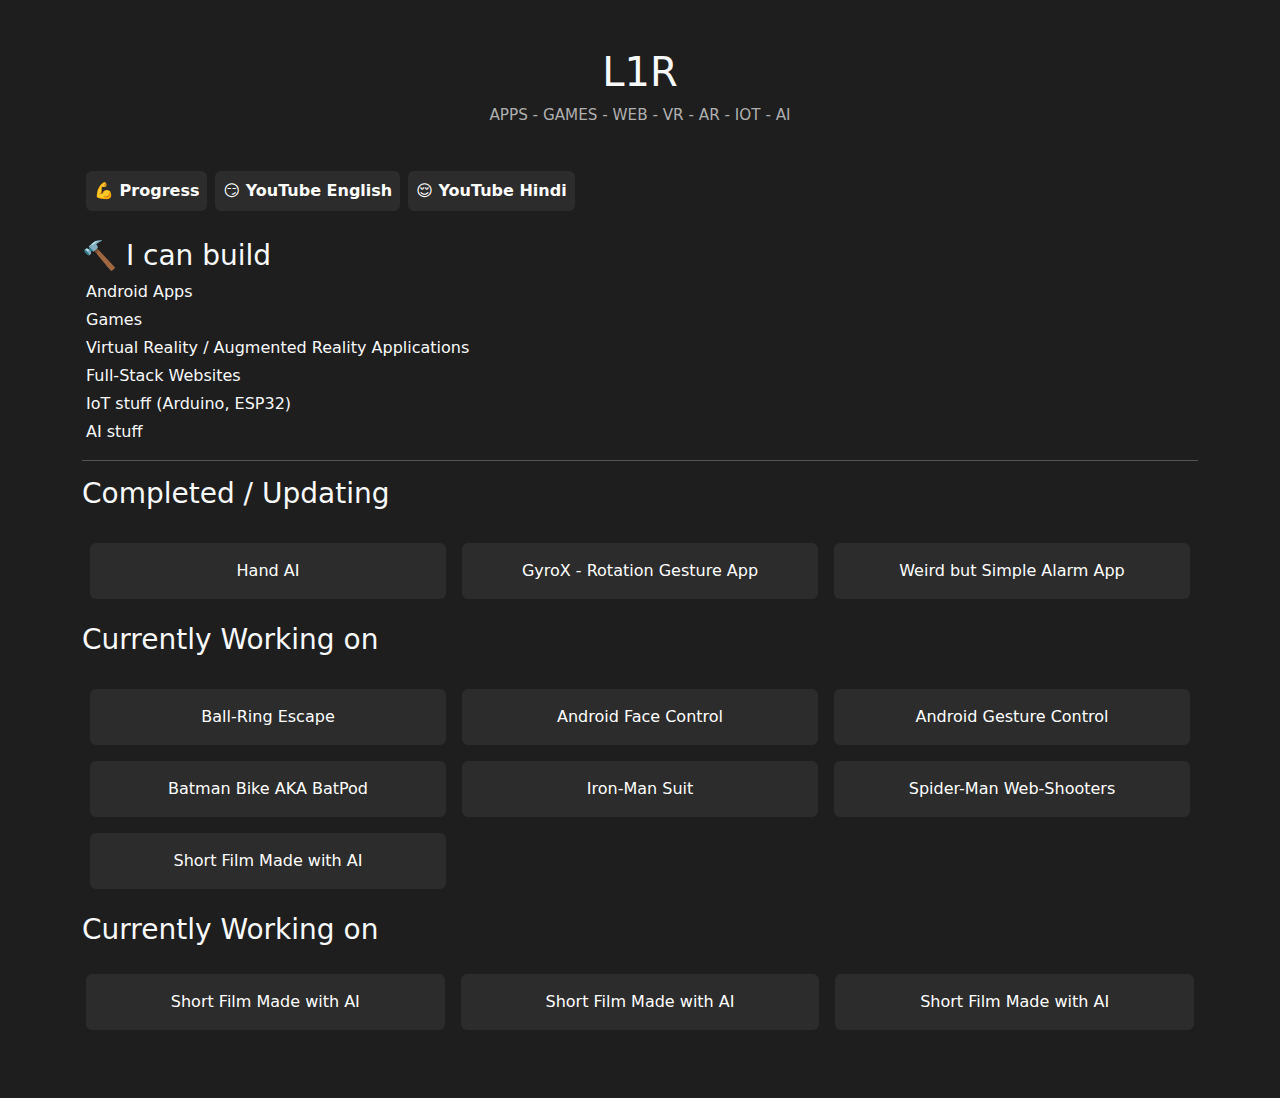
<file: index.html>
<!DOCTYPE html>
<html lang="en">
<head>
  <meta charset="UTF-8">
  <meta name="viewport" content="width=device-width, initial-scale=1">
  <title>L1R - Developer & Builder</title>
  <link href="https://cdn.jsdelivr.net/npm/bootstrap@5.3.2/dist/css/bootstrap.min.css" rel="stylesheet">
    <!-- Link to the external CSS file -->
    <link href="assets/styles.css?version=3.2" rel="stylesheet">
</head>
<body class="py-5">

  <div class="container">
    <h1>L1R</h1>
    <div class="tagline">APPS - GAMES - WEB - VR - AR - IOT - AI</div>


    <section class="mb-3">
      <div class="row g-3 mt-0 p-2">
        <b onclick="window.location.href='300';" type="button" class="card  m-1 p-2 text-center g-3 w-auto " >💪 Progress</b>
        <b onclick="window.open('https://youtube.com/@the_l1r?sub_confirmation=1', '_blank');" type="button" class="card m-1 p-2 text-center g-3 w-auto">😏 YouTube English</b>

<b onclick="window.open('https://youtube.com/@the_l1r_bhai?sub_confirmation=1', '_blank');" type="button" class="card m-1 p-2 text-center g-3 w-auto">😌 YouTube Hindi</b>

      </div>
    </section>

    <section class="mb-2 mt-2">
      <h3>🔨 I can build</h3> 
      <p class="m-1">Android Apps</p>
      <p class="m-1">Games</p>
      <p class="m-1">Virtual Reality / Augmented Reality Applications</p>
      <p class="m-1">Full-Stack Websites</p>
      <p class="m-1">IoT stuff (Arduino, ESP32)</p>
      <p class="m-1">AI stuff</p>
    </section>


    <hr class="hr" />
    <section class="mb-3">
      <h3 class="">Completed / Updating</h3>
      <div class="row g-3 mt-0 p-2">
        <div class="col-md-4" onclick="window.open('https://play.google.com/store/apps/details?id=com.rad.l1r.examples.airtouch', '_blank');"  >
          <div class="card p-3 text-center">Hand AI</div>
        </div>
        <div class="col-md-4">
          <div class="card p-3 text-center">GyroX - Rotation Gesture App</div>
        </div>
        <div class="col-md-4">
          <div class="card p-3 text-center">Weird but Simple Alarm App</div>
        </div>
      </div>
    </section>
    <section class="mb-3">
      <h3>Currently Working on</h3>
      <div class="row g-3 mt-0 p-2">
        <div class="col-md-4">
          <div class="card p-3 text-center">Ball-Ring Escape</div>
        </div>
        <div class="col-md-4">
          <div class="card p-3 text-center">Android Face Control</div>
        </div>
        <div class="col-md-4">
          <div class="card p-3 text-center">Android Gesture Control</div>
        </div>
        <div class="col-md-4">
          <div class="card p-3 text-center">Batman Bike AKA BatPod</div>
        </div>
        <div class="col-md-4">
          <div class="card p-3 text-center">Iron-Man Suit</div>
        </div>
        <div class="col-md-4">
          <div class="card p-3 text-center">Spider-Man Web-Shooters</div>
        </div>
        <div class="col-md-4">
          <div class="card p-3 text-center">Short Film Made with AI</div>
        </div>
      </div>
    </section>
    <section class="mb-3">
      <h3>Currently Working on</h3>
      <div class="row g-3 mt-0 p-1">
        <div class="col-md-4">
          <div class="card p-3 text-center">Short Film Made with AI</div>
        </div>
        <div class="col-md-4">
          <div class="card p-3 text-center">Short Film Made with AI</div>
        </div>
        <div class="col-md-4">
          <div class="card p-3 text-center">Short Film Made with AI</div>
        </div>
    </div>
    
    </section>
  </div>

  
  <script src="https://cdn.jsdelivr.net/npm/bootstrap@5.3.2/dist/js/bootstrap.bundle.min.js"></script>
</body>
</html>
</file>
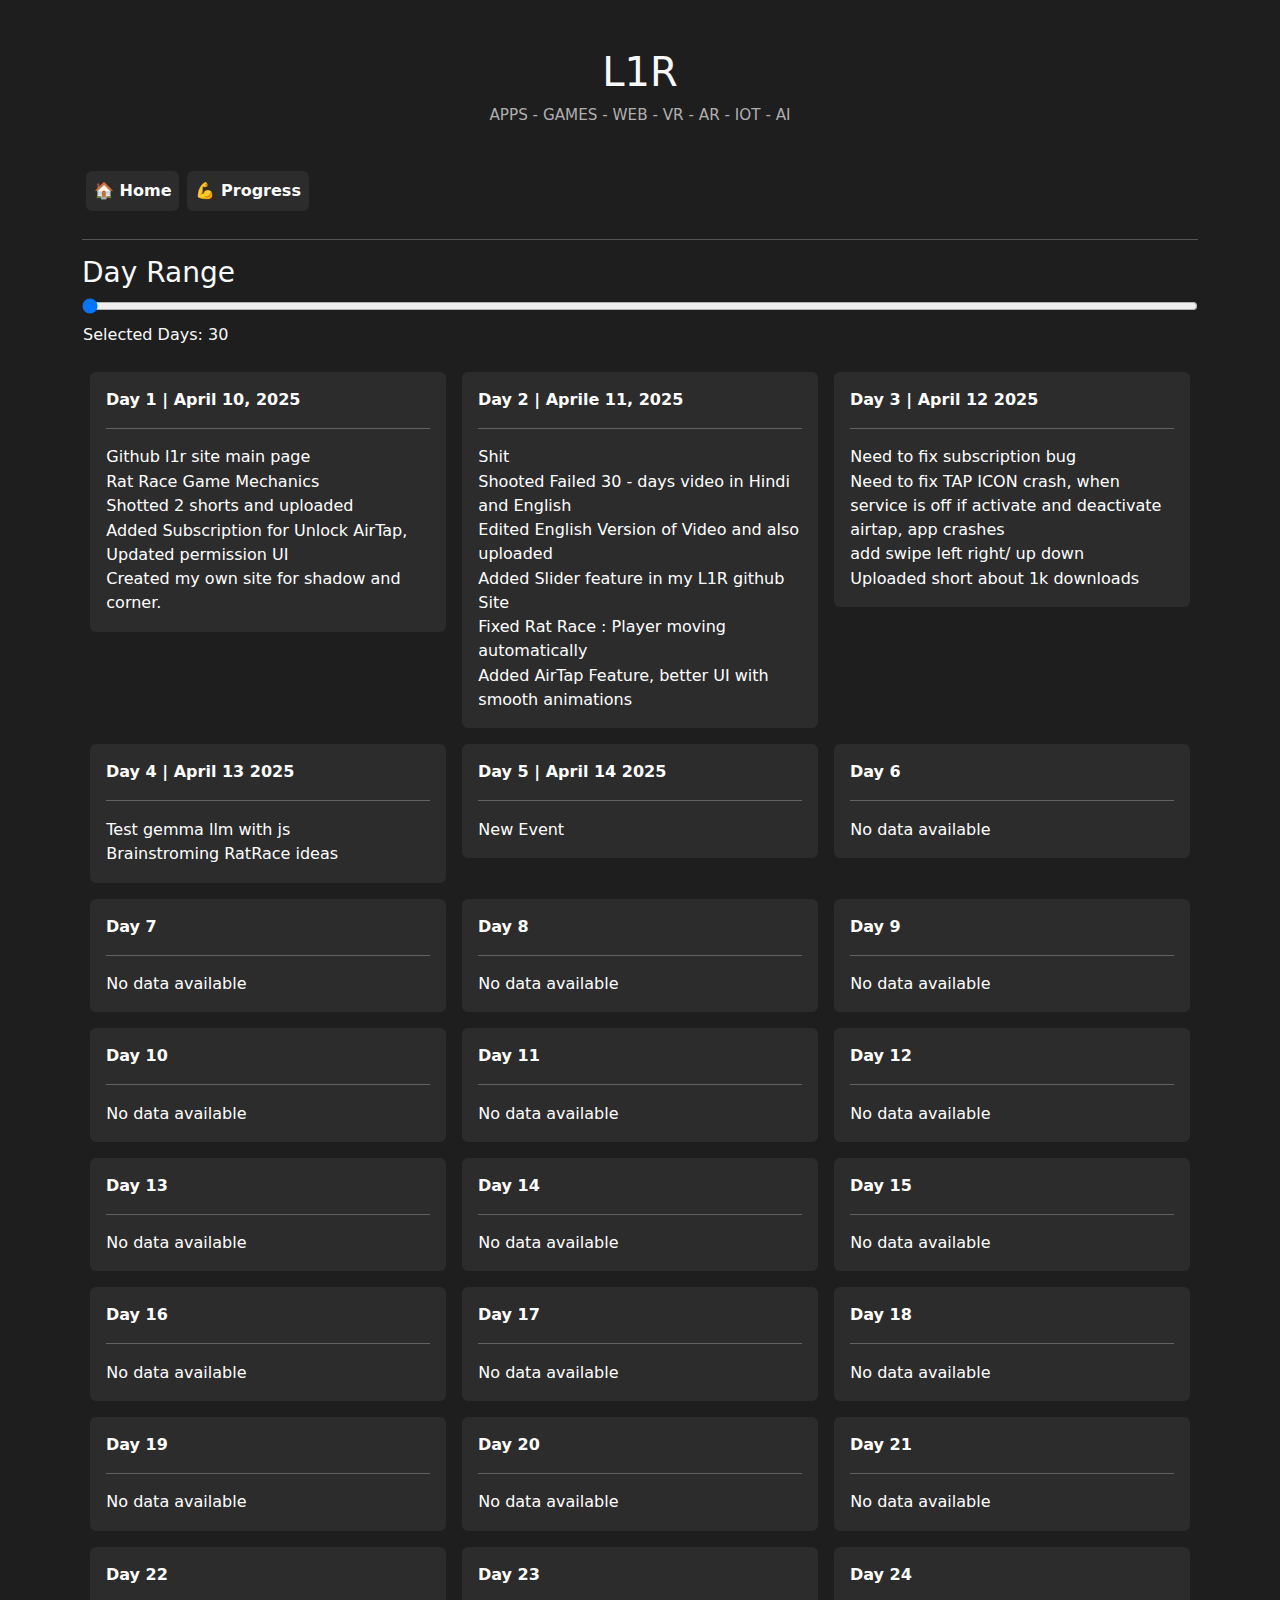
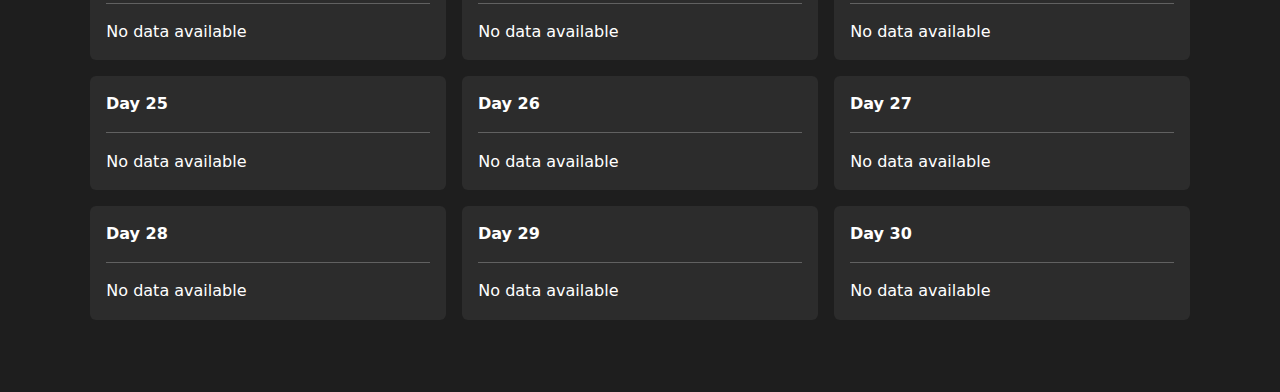
<file: 300/index.html>
<!DOCTYPE html>
<html lang="en">
<head>
  <meta charset="UTF-8">
  <meta name="viewport" content="width=device-width, initial-scale=1">
  <title>L1R - Developer & Builder</title>
  <link href="https://cdn.jsdelivr.net/npm/bootstrap@5.3.2/dist/css/bootstrap.min.css" rel="stylesheet">
    <!-- Link to the external CSS file -->
    <link href="../assets/styles.css" rel="stylesheet">
</head>
<body class="py-5">

  <div class="container">
    <h1>L1R</h1>
    <div class="tagline">APPS - GAMES - WEB - VR - AR - IOT - AI</div>


    <section class="mb-3">
      <div class="row g-3 mt-0 p-2">
        <b onclick="window.location.href='../';" type="button" class="card  m-1 p-2 text-center g-3 w-auto " >🏠 Home</b>
        <b onclick="window.location.href='300';" type="button" class="card  m-1 p-2 text-center g-3 w-auto " >💪 Progress</b>

      
      </div>
    </section>
    <hr class="hr" />

    <section class="mb-3">
        <h3>Day Range</h3>
        
        <!-- Slider for selecting the day range -->
        <input class="w-100"type="range" id="dayRange" min="30" max="300" step="30" value="30" oninput="updateSliderValue()">
        <p>Selected Days: <span id="sliderValue">30</span></p>
      
        <div class="row g-3 mt-0 p-2" id="event-container">
          <!-- Events will be dynamically added here -->
        </div>
      </section>
      
  <script src="https://cdn.jsdelivr.net/npm/bootstrap@5.3.2/dist/js/bootstrap.bundle.min.js"></script>

  </div>


  <script>
    // Update the slider value text on the page
    function updateSliderValue() {
      const slider = document.getElementById('dayRange');
      const value = slider.value;
      document.getElementById('sliderValue').textContent = value;
      loadEvents(value); // Call function to load events based on slider value
    }
  
    // Function to load events based on the day range selected
    function loadEvents(dayRange) {
      fetch('300j.json', {
      method: 'GET',
      cache: 'no-store'  // Ensures that the request doesn't use the cache and always fetches fresh data
    })  // Assuming the JSON file is in the same folder
        .then(response => response.json())  // Parse the JSON response
        .then(data => {
          const container = document.getElementById('event-container');
          container.innerHTML = ''; // Clear existing content before rendering new events
  
          // Calculate the range of days to fetch based on slider value
          const startDay = dayRange - 29;  // Subtract 29 so that we always start from the first day of the range
          const endDay = dayRange;
  
          // Loop through each day in the selected range
          for (let i = startDay; i <= endDay; i++) {
            const dayData = data.find(day => day.day === i);
  
            const col = document.createElement('div');
            col.classList.add('col-md-4');
  
            const card = document.createElement('div');
            card.classList.add('card', 'p-3', 'text-start');
  
            // If day data exists, display it; otherwise, display a placeholder
            if (dayData) {
              card.innerHTML = `
                <b>Day ${dayData.day} | ${dayData.date}</b>
                <hr>
                ${dayData.events.map(event => `<p>${event}</p>`).join('')}
              `;
            } else {
              card.innerHTML = `
                <b>Day ${i}</b>
                <hr>
                <p>No data available</p>
              `;
            }
  
            col.appendChild(card);
            container.appendChild(col);
          }
        })
        .catch(error => {
          console.error('Error loading JSON:', error);
        });
    }
  
    // Initial load of events (set to Day 1 - 30 by default)
    window.onload = () => {
      loadEvents(30); // Default to the first range (1 to 30)
    };
  </script>
  
  
</body>
</html>
</file>
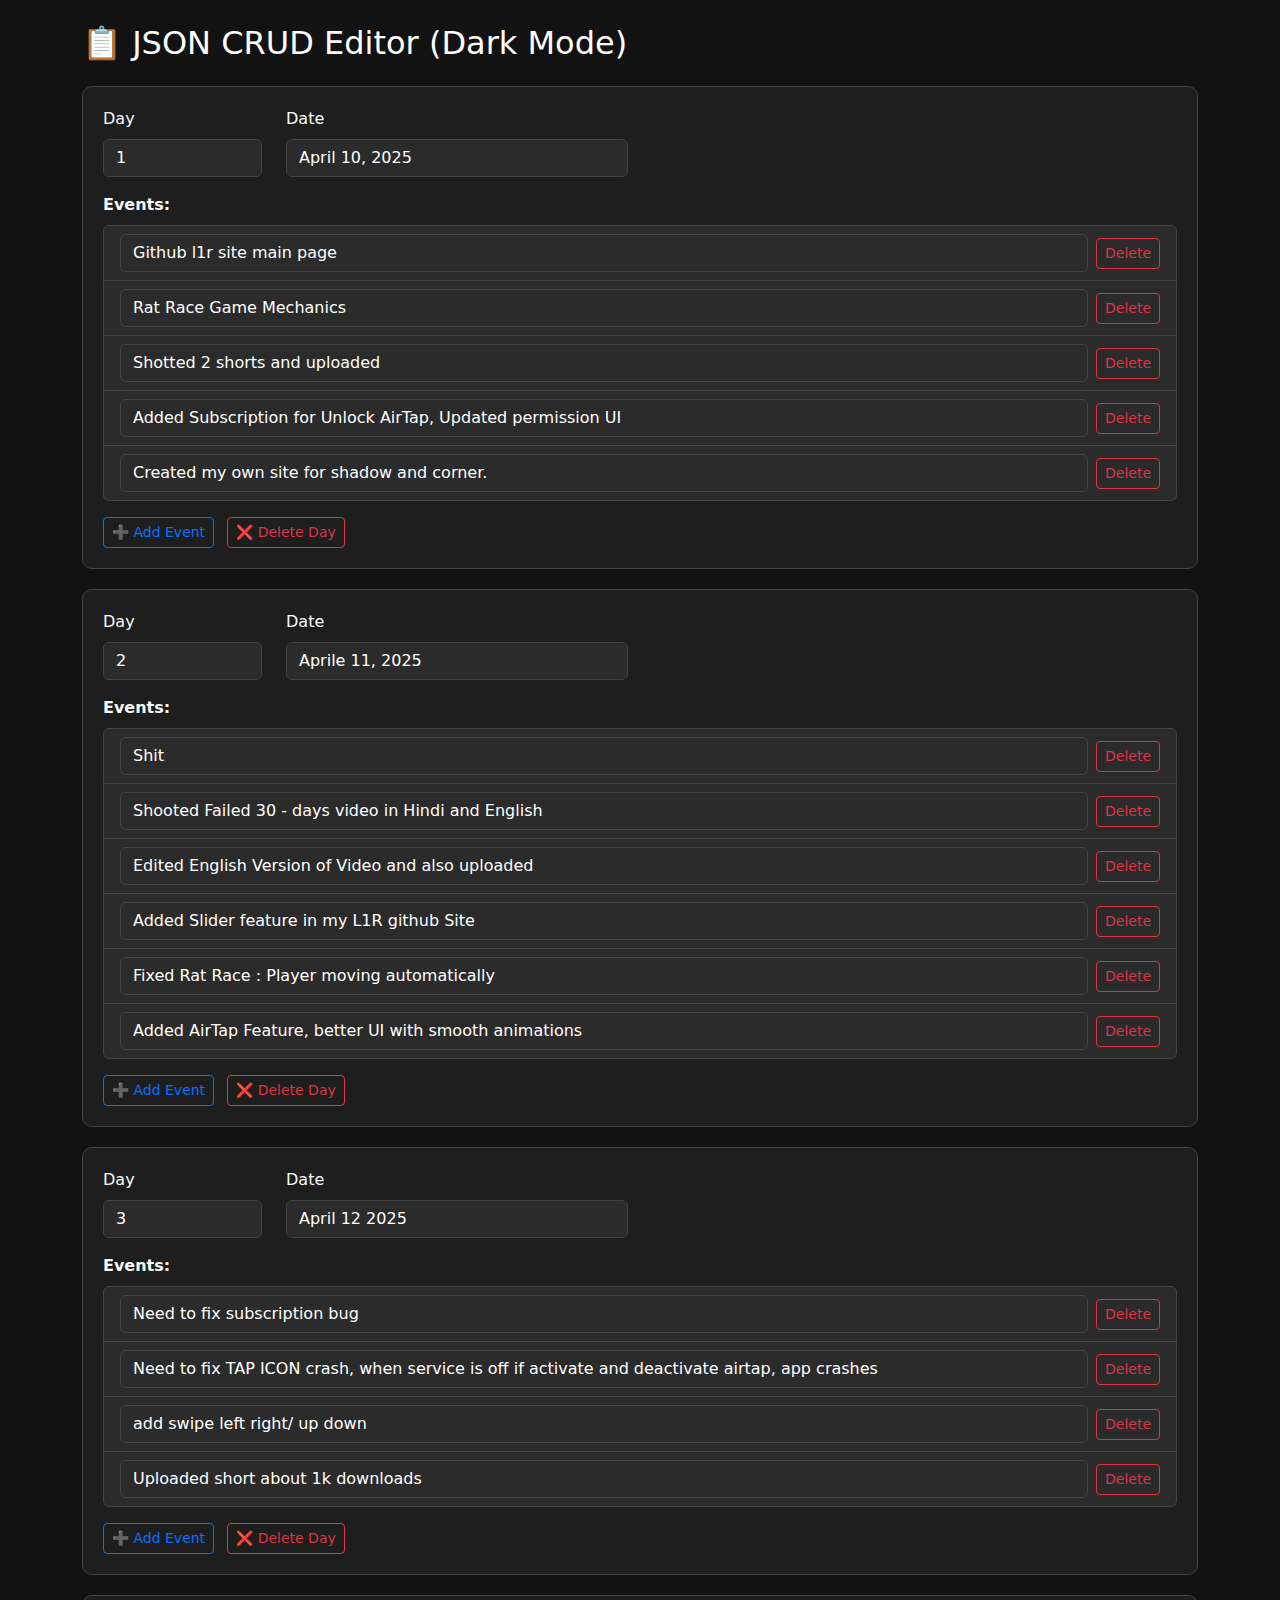
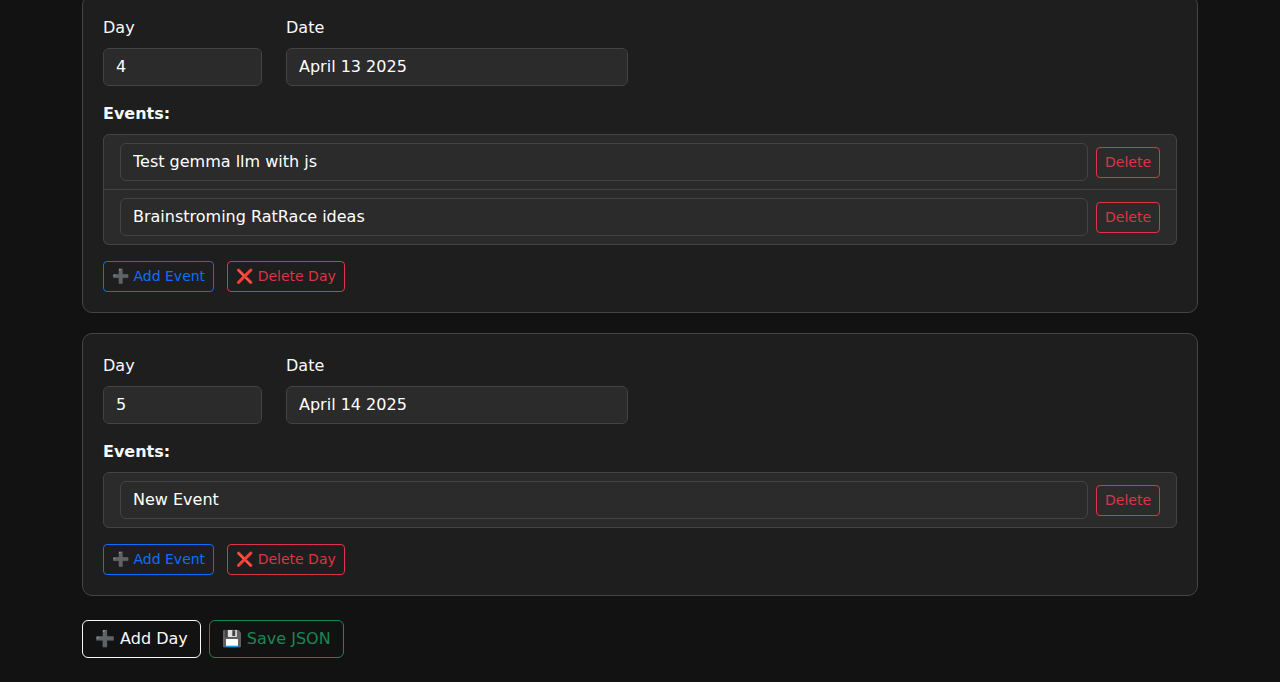
<file: 300/edit.html>
<!DOCTYPE html>
<html lang="en">
<head>
  <meta charset="UTF-8">
  <title>JSON CRUD - Dark Mode</title>
  <link href="https://cdn.jsdelivr.net/npm/bootstrap@5.3.3/dist/css/bootstrap.min.css" rel="stylesheet">
  <style>
    body {
      background-color: #121212;
      color: #f8f9fa;
    }

    .day-block {
      background-color: #1e1e1e;
      border: 1px solid #444;
      border-radius: 10px;
      padding: 20px;
      margin-bottom: 20px;
    }

    .form-control,
    .list-group-item {
      background-color: #2b2b2b;
      color: #fff;
      border-color: #444;
    }

    .form-control:focus {
      background-color: #2b2b2b;
      color: #fff;
      border-color: #777;
      box-shadow: 0 0 0 0.2rem rgba(255,255,255,0.1);
    }

    .btn-outline-primary:hover {
      background-color: #0d6efd;
      color: white;
    }

    .btn-outline-danger:hover {
      background-color: #dc3545;
      color: white;
    }
  </style>
</head>
<body class="container py-4">

  <h2 class="mb-4 text-white">📋 JSON CRUD Editor (Dark Mode)</h2>

  <div id="content"></div>

  <div class="d-flex gap-2 mt-4">
    <button class="btn btn-outline-light" onclick="addDay()">➕ Add Day</button>
    <button class="btn btn-outline-success" onclick="saveToFile()">💾 Save JSON</button>
  </div>

  <script>
    let data = [];

    fetch('300j.json')
      .then(res => res.json())
      .then(json => {
        data = json;
        render();
      });

    function render() {
      const container = document.getElementById('content');
      container.innerHTML = '';

      data.forEach((entry, index) => {
        const div = document.createElement('div');
        div.className = 'day-block';

        div.innerHTML = `
          <div class="row mb-3">
            <div class="col-md-2">
              <label class="form-label">Day</label>
              <input type="number" class="form-control" value="${entry.day}" onchange="editDayField(${index}, 'day', this.value)">
            </div>
            <div class="col-md-4">
              <label class="form-label">Date</label>
              <input type="text" class="form-control" value="${entry.date}" onchange="editDayField(${index}, 'date', this.value)">
            </div>
          </div>

          <div class="mb-2"><strong>Events:</strong></div>
          <ul class="list-group mb-3">
            ${entry.events.map((e, i) => `
              <li class="list-group-item d-flex justify-content-between align-items-center">
                <input class="form-control me-2" value="${e}" onchange="editEvent(${index}, ${i}, this.value)">
                <button class="btn btn-sm btn-outline-danger" onclick="deleteEvent(${index}, ${i})">Delete</button>
              </li>
            `).join('')}
          </ul>

          <button class="btn btn-sm btn-outline-primary me-2" onclick="addEvent(${index})">➕ Add Event</button>
          <button class="btn btn-sm btn-outline-danger" onclick="deleteDay(${index})">❌ Delete Day</button>
        `;

        container.appendChild(div);
      });
    }

    function editDayField(index, field, value) {
      data[index][field] = field === 'day' ? parseInt(value) : value;
    }

    function editEvent(dayIndex, eventIndex, value) {
      data[dayIndex].events[eventIndex] = value;
    }

    function addEvent(dayIndex) {
      data[dayIndex].events.push("New Event");
      render();
    }

    function deleteEvent(dayIndex, eventIndex) {
      data[dayIndex].events.splice(eventIndex, 1);
      render();
    }

    function addDay() {
      const newDay = {
        day: data.length + 1,
        date: "New Date",
        events: ["New Event"]
      };
      data.push(newDay);
      render();
    }

    function deleteDay(index) {
      data.splice(index, 1);
      render();
    }

    function saveToFile() {
      fetch('save.php', {
        method: 'POST',
        headers: { 'Content-Type': 'application/json' },
        body: JSON.stringify(data)
      })
      .then(res => res.json())
      .then(response => {
        alert(response.message);
      })
      .catch(err => {
        console.error('Error saving file:', err);
        alert('Error saving file.');
      });
    }
  </script>
</body>
</html>
</file>
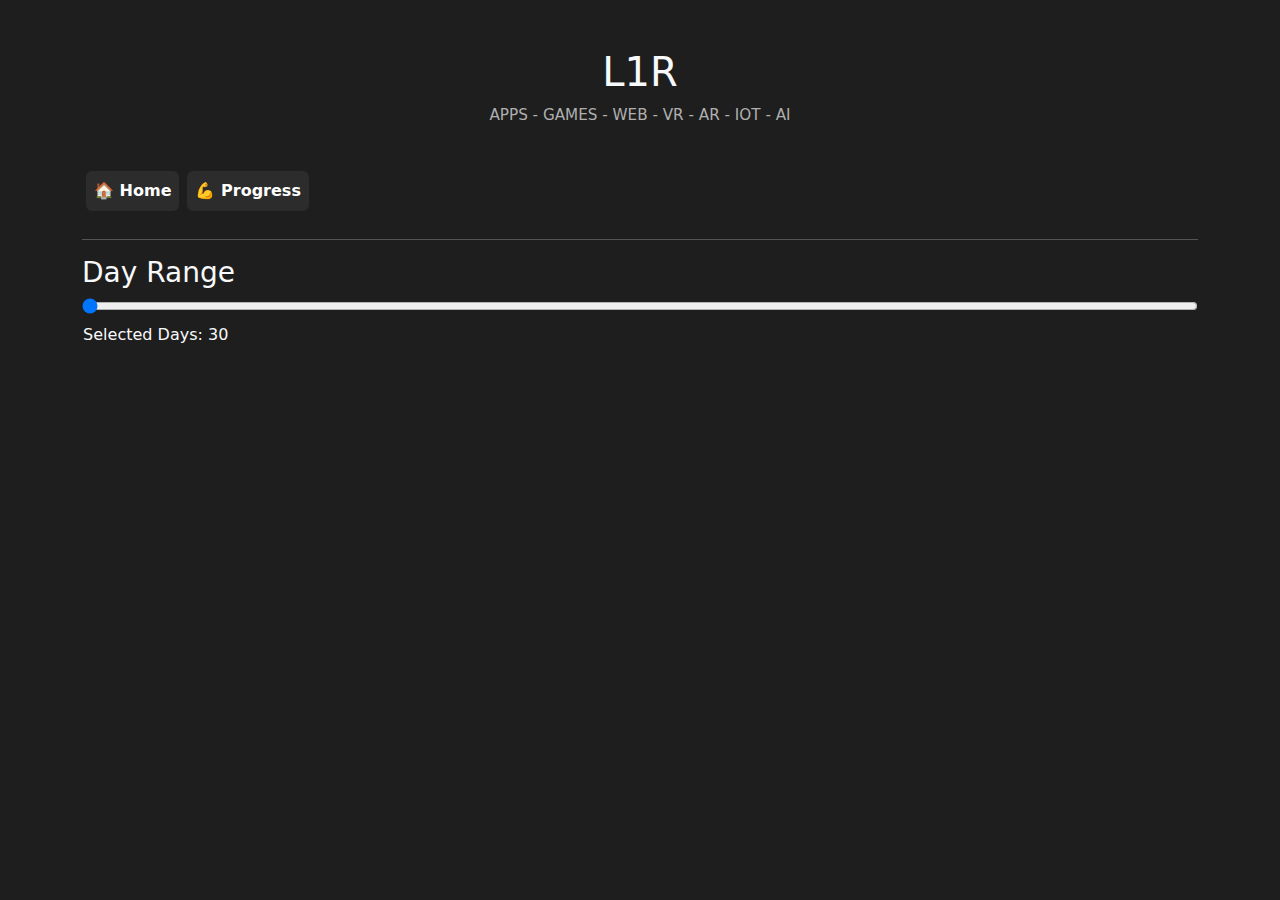
<file: 300/t.html>
<!DOCTYPE html>
<html lang="en">
<head>
  <meta charset="UTF-8" />
  <meta name="viewport" content="width=device-width, initial-scale=1" />
  <title>L1R - Developer & Builder</title>
  <link href="https://cdn.jsdelivr.net/npm/bootstrap@5.3.2/dist/css/bootstrap.min.css" rel="stylesheet" />
  <link href="../assets/styles.css" rel="stylesheet" />
</head>
<body class="py-5">
  <div class="container">
    <h1>L1R</h1>
    <div class="tagline">APPS - GAMES - WEB - VR - AR - IOT - AI</div>

    <section class="mb-3">
      <div class="row g-3 mt-0 p-2">
        <b onclick="window.location.href='../';" type="button" class="card m-1 p-2 text-center g-3 w-auto">🏠 Home</b>
        <b onclick="window.location.href='300';" type="button" class="card m-1 p-2 text-center g-3 w-auto">💪 Progress</b>
      </div>
    </section>

    <hr class="hr" />

    <section class="mb-3">
      <h3>Day Range</h3>
      <input class="w-100"type="range" id="dayRange" min="30" max="300" step="30" value="30" oninput="updateSliderValue()">
      <p>Selected Days: <span id="sliderValue">30</span></p>
      <div class="row g-3 mt-0 p-2" id="event-container"></div>
    </section>
  </div>

  <script>
    const sheetId = "1fsYrnzfY6gPJ_XpWL4wQ5KgHZjYRpwuNs-H3doOMAyY";
    const gid = "0";
    const sheetUrl = `https://docs.google.com/spreadsheets/d/${sheetId}/gviz/tq?gid=${gid}&tq=Select%20*`;

    function updateSliderValue() {
      const slider = document.getElementById("dayRange");
      const value = slider.value;
      document.getElementById("sliderValue").textContent = value;
      loadEvents(Number(value));
    }

    function loadEvents(dayRange) {
      fetch(sheetUrl)
        .then(res => res.text())
        .then(rep => {
          const json = JSON.parse(rep.substring(47).slice(0, -2));
          const rows = json.table.rows;

          const data = rows.map((row, index) => ({
            day: index + 1,
            date: row.c[0] ? row.c[1].v : "",
            events: row.c[2] ? row.c[2].v.split(/[,;]/) : ["No events listed"]
          }));

          const container = document.getElementById("event-container");
          container.innerHTML = "";

          const startDay = Math.max(1, dayRange - 29);
          const endDay = dayRange;

          for (let i = startDay; i <= endDay; i++) {
            const dayData = data.find(d => d.day === i);
            const col = document.createElement("div");
            col.className = "col-md-4";

            const card = document.createElement("div");
            card.className = "card p-3 text-start";

            if (dayData) {
              card.innerHTML = `
                <b>Day ${dayData.day} | ${dayData.date}</b>
                <hr>
                ${dayData.events.map(event => `<p>${event.trim()}</p>`).join("")}
              `;
            } else {
              card.innerHTML = `
                <b>Day ${i}</b>
                <hr>
                <p>No data available</p>
              `;
            }

            col.appendChild(card);
            container.appendChild(col);
          }
        })
        .catch(err => {
          console.error("Failed to fetch Google Sheet:", err);
        });
    }

    window.onload = () => {
      loadEvents(30);
    };
  </script>
</body>
</html>
</file>
<file: assets/styles.css>
html {
  /* font-size: 1em; */
}

/* Apply font-size for mobile devices (screen width less than or equal to 768px) */
@media (max-width: 768px) {
  html {
      font-size: 0.9em;
  }
}
body {
    background-color: #1e1e1e;
    color: #f8f9fa;
    
  }
  
  .card {
    background-color: #2c2c2c;
    border: none;
    color: #fff;
    transition: transform 0.2s ease;
  }
  
  .card:hover {
    transform: translateY(-4px);
    box-shadow: 0 4px 12px rgba(255, 255, 255, 0.05);
  }
  
  h1, h2 {
    text-align: center;
  }
  
  .tagline {
    text-align: center;
    color: #b0b0b0;
    margin-bottom: 2rem;
    font-size: 0.95rem;
  }
  
  p {
    
    margin: 0.1%;
  }
</file>
